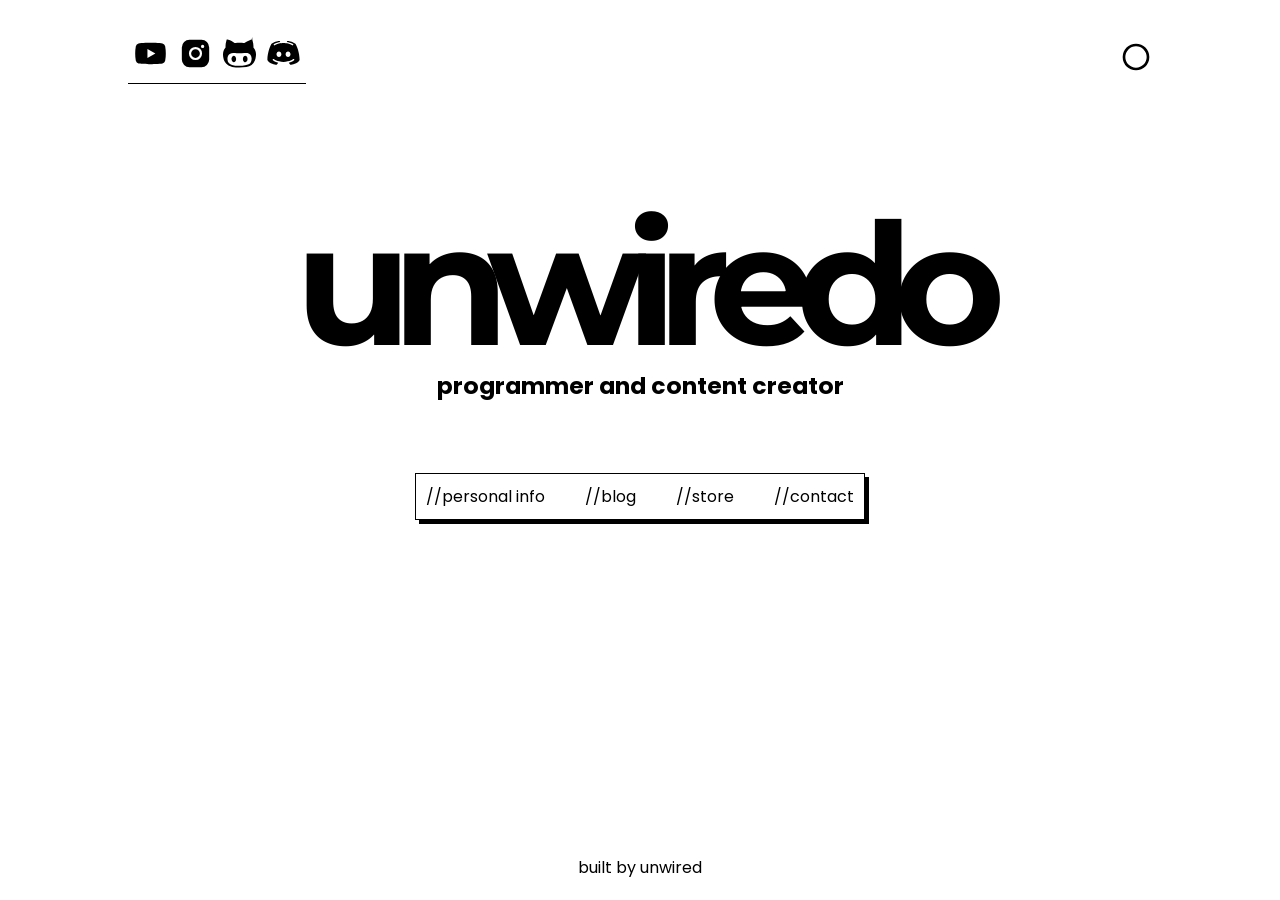
<file: index.html>
<!doctype html>
<html lang="en">
  <head>
    <meta charset="UTF-8" />
    <meta name="viewport" content="width=device-width, initial-scale=1.0" />
    <title>unwiredo</title>
    <link rel="stylesheet" href="styles/style.css" />
    <link rel="stylesheet" href="styles/mediaquery.css" />
  </head>
  <body>
    <header>
      <div id="header-items">
        <div class="social">
          <a
            class="social-logo"
            href="https://www.youtube.com/@unwiredoo"
            target="_blank"
            ><svg
              width="35px"
              height="35px"
              viewBox="0 0 32 32"
              id="icon"
              xmlns="http://www.w3.org/2000/svg"
            >
              <defs>
                <style>
                  .cls-1 {
                    fill: none;
                  }
                </style>
              </defs>
              <title>logo--youtube</title>
              <path
                d="M29.41,9.26a3.5,3.5,0,0,0-2.47-2.47C24.76,6.2,16,6.2,16,6.2s-8.76,0-10.94.59A3.5,3.5,0,0,0,2.59,9.26,36.13,36.13,0,0,0,2,16a36.13,36.13,0,0,0,.59,6.74,3.5,3.5,0,0,0,2.47,2.47C7.24,25.8,16,25.8,16,25.8s8.76,0,10.94-.59a3.5,3.5,0,0,0,2.47-2.47A36.13,36.13,0,0,0,30,16,36.13,36.13,0,0,0,29.41,9.26ZM13.2,20.2V11.8L20.47,16Z"
              />
              <rect
                id="_Transparent_Rectangle_"
                data-name="&lt;Transparent Rectangle&gt;"
                class="cls-1"
                width="35"
                height="35"
              /></svg
          ></a>
          <a
            class="social-logo"
            href="https://www.instagram.com/unwiredoo/"
            target="_blank"
            ><svg
              fill="#000000"
              width="35px"
              height="35px"
              viewBox="0 0 256 256"
              id="Flat"
              xmlns="http://www.w3.org/2000/svg"
            >
              <path
                d="M160,128a32,32,0,1,1-32-32A32.03667,32.03667,0,0,1,160,128Zm68-44v88a56.06353,56.06353,0,0,1-56,56H84a56.06353,56.06353,0,0,1-56-56V84A56.06353,56.06353,0,0,1,84,28h88A56.06353,56.06353,0,0,1,228,84Zm-52,44a48,48,0,1,0-48,48A48.05436,48.05436,0,0,0,176,128Zm16-52a12,12,0,1,0-12,12A12,12,0,0,0,192,76Z"
              /></svg
          ></a>
          <a
            class="social-logo"
            href="https://github.com/unwiredoo-ux"
            target="_blank"
            ><svg
              fill="#000000"
              height="35px"
              width="33px"
              version="1.1"
              id="Layer_1"
              xmlns="http://www.w3.org/2000/svg"
              xmlns:xlink="http://www.w3.org/1999/xlink"
              viewBox="-267 288.9 264.5 225.1"
              xml:space="preserve"
            >
              <g>
                <path
                  d="M-21.8,354.4c-0.8-0.9-1.3-2.3-1.2-3.5c0.9-20.1-1.8-39.6-8.6-58.6c-0.9-24-2-33-4.5-2.6c-5.6,1.7-11.4,3-16.9,5c-15.2,5.5-29.1,13.5-42.6,22.2c-1.4,0.9-3.5,1.5-5.2,1.2c-22.1-3.9-44.3-3.7-66.5-0.3c-2.2,0.3-5-0.2-6.8-1.3c-15.7-10.2-31.7-20.2-50-25c-15.1-4-12-4.8-16.3,8.9c-5.1,16.4-7.1,33.4-6,50.6c0.1,1.2-0.8,2.7-1.6,3.8c-6.6,7.9-11.7,16.6-14.8,26.4c-6,19-4.8,38.2-1,57.3c7.5,37.5,32.8,63.8,70.2,70.3c19.3,3.4,39.2,3.7,57.3,5.2c20.2-1.5,38.9-1.6,57.1-4.5c31.8-5.1,55.8-22,67.8-52.7c4.2-10.7,6.5-22.4,7.9-33.8C-0.3,397.9-4.6,374.3-21.8,354.4zM-39.5,458.8c-3.3,15.6-12.4,26.3-27.6,31.8c-14.7,5.4-29.9,7.6-45.4,8.6c-7.5,0.5-15,0.1-22.5,0.1c-20.2,0.4-40.4-0.4-59.9-6.2c-24.5-7.3-35.5-21.9-36.2-47.5c-0.3-9.1,0.7-17.9,5-26.1c8.5-16.5,23.2-22.3,40.6-22.6c9.5-0.1,19.1,0.7,28.7,1.6c20.1,1.8,40-0.1,60-1.2c8.8-0.5,17.8-0.7,26.4,0.8c18.5,3.2,32.5,21.6,32.8,42.3C-37.6,446.5-38.3,452.8-39.5,458.8z"
                />
                <path
                  d="M-191.5,424.5c-5.5,5.7-7.4,12.9-7.7,19.3c0,9.6,2.8,17.3,7.7,22.3c6.8,6.9,16.1,6.7,22.6-0.3c9.8-10.6,9.7-30.5,0-41C-175.4,417.7-184.9,417.6-191.5,424.5z"
                />
                <path
                  d="M-99.4,423.7c-11.2,10.3-11.2,33,0,43.2c6.5,5.9,15.3,5.6,21.4-0.7c5.6-5.8,7.6-13.1,7.8-21c-0.2-7.9-2.2-15.1-7.9-20.9C-84.2,418-93,417.8-99.4,423.7z"
                />
              </g></svg
          ></a>
          <a
            class="social-logo"
            href="https://discord.com/invite/BPZnhFBUA5"
            target="_blank"
            ><svg
              xmlns="http://www.w3.org/2000/svg"
              viewBox="0 0 50 50"
              width="35px"
              height="35px"
            >
              <path
                d="M 41.625 10.769531 C 37.644531 7.566406 31.347656 7.023438 31.078125 7.003906 C 30.660156 6.96875 30.261719 7.203125 30.089844 7.589844 C 30.074219 7.613281 29.9375 7.929688 29.785156 8.421875 C 32.417969 8.867188 35.652344 9.761719 38.578125 11.578125 C 39.046875 11.867188 39.191406 12.484375 38.902344 12.953125 C 38.710938 13.261719 38.386719 13.429688 38.050781 13.429688 C 37.871094 13.429688 37.6875 13.378906 37.523438 13.277344 C 32.492188 10.15625 26.210938 10 25 10 C 23.789063 10 17.503906 10.15625 12.476563 13.277344 C 12.007813 13.570313 11.390625 13.425781 11.101563 12.957031 C 10.808594 12.484375 10.953125 11.871094 11.421875 11.578125 C 14.347656 9.765625 17.582031 8.867188 20.214844 8.425781 C 20.0625 7.929688 19.925781 7.617188 19.914063 7.589844 C 19.738281 7.203125 19.34375 6.960938 18.921875 7.003906 C 18.652344 7.023438 12.355469 7.566406 8.320313 10.8125 C 6.214844 12.761719 2 24.152344 2 34 C 2 34.175781 2.046875 34.34375 2.132813 34.496094 C 5.039063 39.605469 12.972656 40.941406 14.78125 41 C 14.789063 41 14.800781 41 14.8125 41 C 15.132813 41 15.433594 40.847656 15.621094 40.589844 L 17.449219 38.074219 C 12.515625 36.800781 9.996094 34.636719 9.851563 34.507813 C 9.4375 34.144531 9.398438 33.511719 9.765625 33.097656 C 10.128906 32.683594 10.761719 32.644531 11.175781 33.007813 C 11.234375 33.0625 15.875 37 25 37 C 34.140625 37 38.78125 33.046875 38.828125 33.007813 C 39.242188 32.648438 39.871094 32.683594 40.238281 33.101563 C 40.601563 33.515625 40.5625 34.144531 40.148438 34.507813 C 40.003906 34.636719 37.484375 36.800781 32.550781 38.074219 L 34.378906 40.589844 C 34.566406 40.847656 34.867188 41 35.1875 41 C 35.199219 41 35.210938 41 35.21875 41 C 37.027344 40.941406 44.960938 39.605469 47.867188 34.496094 C 47.953125 34.34375 48 34.175781 48 34 C 48 24.152344 43.785156 12.761719 41.625 10.769531 Z M 18.5 30 C 16.566406 30 15 28.210938 15 26 C 15 23.789063 16.566406 22 18.5 22 C 20.433594 22 22 23.789063 22 26 C 22 28.210938 20.433594 30 18.5 30 Z M 31.5 30 C 29.566406 30 28 28.210938 28 26 C 28 23.789063 29.566406 22 31.5 22 C 33.433594 22 35 23.789063 35 26 C 35 28.210938 33.433594 30 31.5 30 Z"
              /></svg
          ></a>
        </div>
        <button class="menu-button">
          <svg
            xmlns="http://www.w3.org/2000/svg"
            height="32px"
            viewBox="0 -960 960 960"
            width="32px"
            fill="#000000"
          >
            <path
              d="M480-80q-83 0-156-31.5T197-197q-54-54-85.5-127T80-480q0-83 31.5-156T197-763q54-54 127-85.5T480-880q83 0 156 31.5T763-763q54 54 85.5 127T880-480q0 83-31.5 156T763-197q-54 54-127 85.5T480-80Zm0-80q134 0 227-93t93-227q0-134-93-227t-227-93q-134 0-227 93t-93 227q0 134 93 227t227 93Zm0-320Z"
            />
          </svg>
        </button>
      </div>
      <nav id="burguer-menu">
        <ul>
          <button id="close-menu"></button>
          <li><a href="index.html">//home</a></li>
          <li><a href="personal.html">//personal info</a></li>
          <li><a href="store.html">//store</a></li>
          <li><a href="blog.html">//blog</a></li>
          <li><a href="contact.html">//contact</a></li>
        </ul>
      </nav>
    </header>
    <main id="main">
      <section>
        <div id="mobile-main-item">
          <div id="mobile-main-photo"></div>
        </div>
      </section>
      <section>
        <div id="main-item">
          <h1>unwiredo</h1>
        </div>
        <div id="main-item-subtitle">
          <h3>programmer and content creator</h3>
        </div>
      </section>
      <section id="path">
        <div id="path-options">
          <div id="personal-info" class="path-option">
            <a href="personal.html">//personal info</a>
          </div>
          <div id="blog" class="path-option">
            <a href="blog.html">//blog</a>
          </div>
          <div id="store" class="path-option">
            <a href="store.html">//store</a>
          </div>
          <div id="contact" class="path-option">
            <a href="contact.html">//contact</a>
          </div>
        </div>
      </section>
    </main>
    <main id="mobile-main">
      <section id="mobile-unwiredo-photo">
        <div id="unwiredo-photo"></div>
        <div id="photo-subtitle">Programmer and content creator</div>
      </section>
    </main>
    <footer>
      <p>built by unwired</p>
    </footer>
    <script src="scripts/script.js" type="module"></script>
  </body>
</html>
</file>
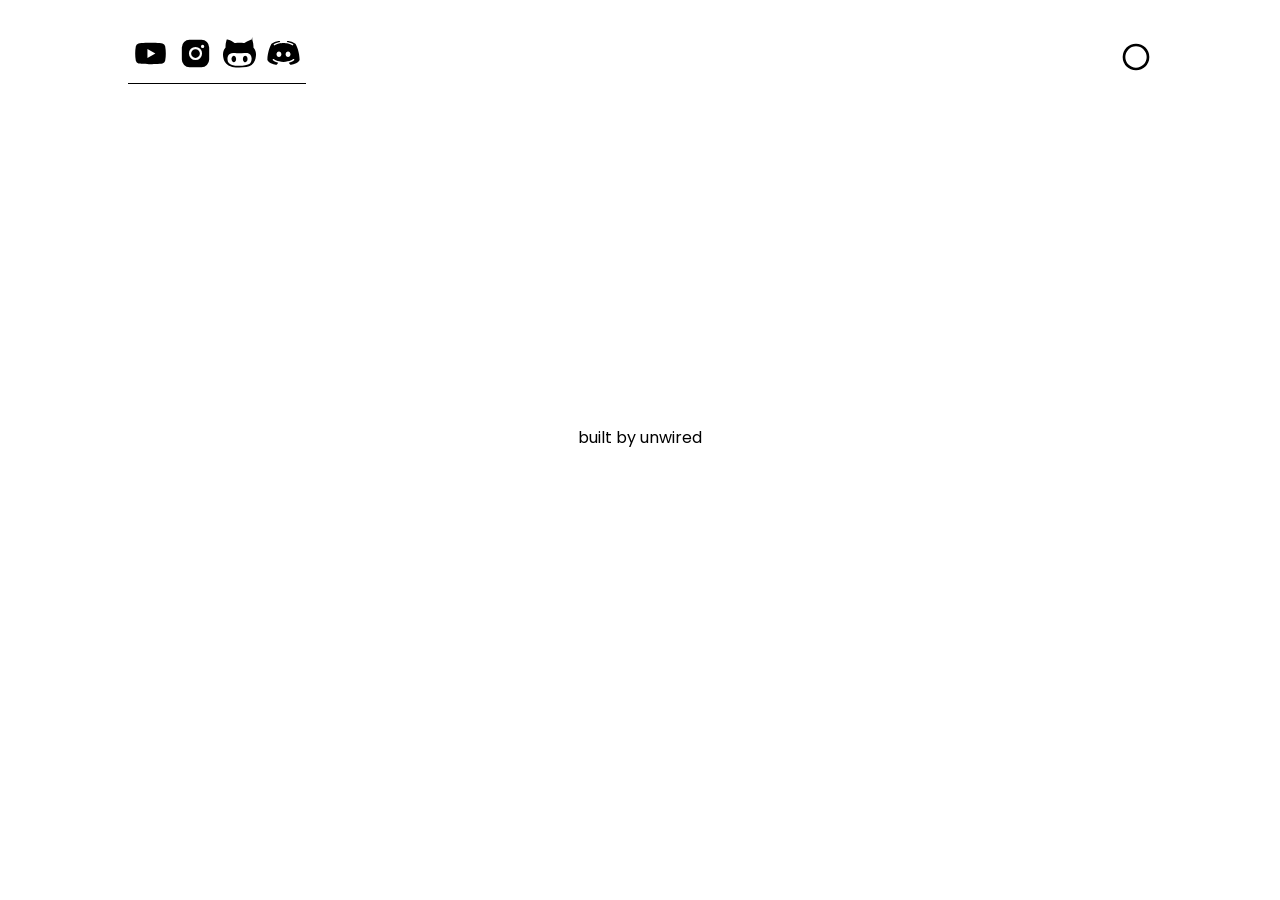
<file: pages/blog.html>
<!doctype html>
<html lang="en">
  <head>
    <meta charset="UTF-8" />
    <meta name="viewport" content="width=device-width, initial-scale=1.0" />
    <title>unwiredo</title>
    <link rel="stylesheet" href="../styles/style.css" />
    <link rel="stylesheet" href="../styles/mediaquery.css" />
  </head>
  <body>
    <header>
      <div id="header-items">
        <div class="social">
          <a
            class="social-logo"
            href="https://www.youtube.com/@unwiredoo"
            target="_blank"
            ><svg
              width="35px"
              height="35px"
              viewBox="0 0 32 32"
              id="icon"
              xmlns="http://www.w3.org/2000/svg"
            >
              <defs>
                <style>
                  .cls-1 {
                    fill: none;
                  }
                </style>
              </defs>
              <title>logo--youtube</title>
              <path
                d="M29.41,9.26a3.5,3.5,0,0,0-2.47-2.47C24.76,6.2,16,6.2,16,6.2s-8.76,0-10.94.59A3.5,3.5,0,0,0,2.59,9.26,36.13,36.13,0,0,0,2,16a36.13,36.13,0,0,0,.59,6.74,3.5,3.5,0,0,0,2.47,2.47C7.24,25.8,16,25.8,16,25.8s8.76,0,10.94-.59a3.5,3.5,0,0,0,2.47-2.47A36.13,36.13,0,0,0,30,16,36.13,36.13,0,0,0,29.41,9.26ZM13.2,20.2V11.8L20.47,16Z"
              />
              <rect
                id="_Transparent_Rectangle_"
                data-name="&lt;Transparent Rectangle&gt;"
                class="cls-1"
                width="35"
                height="35"
              /></svg
          ></a>
          <a
            class="social-logo"
            href="https://www.instagram.com/unwiredoo/"
            target="_blank"
            ><svg
              fill="#000000"
              width="35px"
              height="35px"
              viewBox="0 0 256 256"
              id="Flat"
              xmlns="http://www.w3.org/2000/svg"
            >
              <path
                d="M160,128a32,32,0,1,1-32-32A32.03667,32.03667,0,0,1,160,128Zm68-44v88a56.06353,56.06353,0,0,1-56,56H84a56.06353,56.06353,0,0,1-56-56V84A56.06353,56.06353,0,0,1,84,28h88A56.06353,56.06353,0,0,1,228,84Zm-52,44a48,48,0,1,0-48,48A48.05436,48.05436,0,0,0,176,128Zm16-52a12,12,0,1,0-12,12A12,12,0,0,0,192,76Z"
              /></svg
          ></a>
          <a
            class="social-logo"
            href="https://github.com/unwiredoo-ux"
            target="_blank"
            ><svg
              fill="#000000"
              height="35px"
              width="33px"
              version="1.1"
              id="Layer_1"
              xmlns="http://www.w3.org/2000/svg"
              xmlns:xlink="http://www.w3.org/1999/xlink"
              viewBox="-267 288.9 264.5 225.1"
              xml:space="preserve"
            >
              <g>
                <path
                  d="M-21.8,354.4c-0.8-0.9-1.3-2.3-1.2-3.5c0.9-20.1-1.8-39.6-8.6-58.6c-0.9-24-2-33-4.5-2.6c-5.6,1.7-11.4,3-16.9,5c-15.2,5.5-29.1,13.5-42.6,22.2c-1.4,0.9-3.5,1.5-5.2,1.2c-22.1-3.9-44.3-3.7-66.5-0.3c-2.2,0.3-5-0.2-6.8-1.3c-15.7-10.2-31.7-20.2-50-25c-15.1-4-12-4.8-16.3,8.9c-5.1,16.4-7.1,33.4-6,50.6c0.1,1.2-0.8,2.7-1.6,3.8c-6.6,7.9-11.7,16.6-14.8,26.4c-6,19-4.8,38.2-1,57.3c7.5,37.5,32.8,63.8,70.2,70.3c19.3,3.4,39.2,3.7,57.3,5.2c20.2-1.5,38.9-1.6,57.1-4.5c31.8-5.1,55.8-22,67.8-52.7c4.2-10.7,6.5-22.4,7.9-33.8C-0.3,397.9-4.6,374.3-21.8,354.4zM-39.5,458.8c-3.3,15.6-12.4,26.3-27.6,31.8c-14.7,5.4-29.9,7.6-45.4,8.6c-7.5,0.5-15,0.1-22.5,0.1c-20.2,0.4-40.4-0.4-59.9-6.2c-24.5-7.3-35.5-21.9-36.2-47.5c-0.3-9.1,0.7-17.9,5-26.1c8.5-16.5,23.2-22.3,40.6-22.6c9.5-0.1,19.1,0.7,28.7,1.6c20.1,1.8,40-0.1,60-1.2c8.8-0.5,17.8-0.7,26.4,0.8c18.5,3.2,32.5,21.6,32.8,42.3C-37.6,446.5-38.3,452.8-39.5,458.8z"
                />
                <path
                  d="M-191.5,424.5c-5.5,5.7-7.4,12.9-7.7,19.3c0,9.6,2.8,17.3,7.7,22.3c6.8,6.9,16.1,6.7,22.6-0.3c9.8-10.6,9.7-30.5,0-41C-175.4,417.7-184.9,417.6-191.5,424.5z"
                />
                <path
                  d="M-99.4,423.7c-11.2,10.3-11.2,33,0,43.2c6.5,5.9,15.3,5.6,21.4-0.7c5.6-5.8,7.6-13.1,7.8-21c-0.2-7.9-2.2-15.1-7.9-20.9C-84.2,418-93,417.8-99.4,423.7z"
                />
              </g></svg
          ></a>
          <a
            class="social-logo"
            href="https://discord.com/invite/BPZnhFBUA5"
            target="_blank"
            ><svg
              xmlns="http://www.w3.org/2000/svg"
              viewBox="0 0 50 50"
              width="35px"
              height="35px"
            >
              <path
                d="M 41.625 10.769531 C 37.644531 7.566406 31.347656 7.023438 31.078125 7.003906 C 30.660156 6.96875 30.261719 7.203125 30.089844 7.589844 C 30.074219 7.613281 29.9375 7.929688 29.785156 8.421875 C 32.417969 8.867188 35.652344 9.761719 38.578125 11.578125 C 39.046875 11.867188 39.191406 12.484375 38.902344 12.953125 C 38.710938 13.261719 38.386719 13.429688 38.050781 13.429688 C 37.871094 13.429688 37.6875 13.378906 37.523438 13.277344 C 32.492188 10.15625 26.210938 10 25 10 C 23.789063 10 17.503906 10.15625 12.476563 13.277344 C 12.007813 13.570313 11.390625 13.425781 11.101563 12.957031 C 10.808594 12.484375 10.953125 11.871094 11.421875 11.578125 C 14.347656 9.765625 17.582031 8.867188 20.214844 8.425781 C 20.0625 7.929688 19.925781 7.617188 19.914063 7.589844 C 19.738281 7.203125 19.34375 6.960938 18.921875 7.003906 C 18.652344 7.023438 12.355469 7.566406 8.320313 10.8125 C 6.214844 12.761719 2 24.152344 2 34 C 2 34.175781 2.046875 34.34375 2.132813 34.496094 C 5.039063 39.605469 12.972656 40.941406 14.78125 41 C 14.789063 41 14.800781 41 14.8125 41 C 15.132813 41 15.433594 40.847656 15.621094 40.589844 L 17.449219 38.074219 C 12.515625 36.800781 9.996094 34.636719 9.851563 34.507813 C 9.4375 34.144531 9.398438 33.511719 9.765625 33.097656 C 10.128906 32.683594 10.761719 32.644531 11.175781 33.007813 C 11.234375 33.0625 15.875 37 25 37 C 34.140625 37 38.78125 33.046875 38.828125 33.007813 C 39.242188 32.648438 39.871094 32.683594 40.238281 33.101563 C 40.601563 33.515625 40.5625 34.144531 40.148438 34.507813 C 40.003906 34.636719 37.484375 36.800781 32.550781 38.074219 L 34.378906 40.589844 C 34.566406 40.847656 34.867188 41 35.1875 41 C 35.199219 41 35.210938 41 35.21875 41 C 37.027344 40.941406 44.960938 39.605469 47.867188 34.496094 C 47.953125 34.34375 48 34.175781 48 34 C 48 24.152344 43.785156 12.761719 41.625 10.769531 Z M 18.5 30 C 16.566406 30 15 28.210938 15 26 C 15 23.789063 16.566406 22 18.5 22 C 20.433594 22 22 23.789063 22 26 C 22 28.210938 20.433594 30 18.5 30 Z M 31.5 30 C 29.566406 30 28 28.210938 28 26 C 28 23.789063 29.566406 22 31.5 22 C 33.433594 22 35 23.789063 35 26 C 35 28.210938 33.433594 30 31.5 30 Z"
              /></svg
          ></a>
        </div>
        <button class="menu-button">
          <svg
            xmlns="http://www.w3.org/2000/svg"
            height="32px"
            viewBox="0 -960 960 960"
            width="32px"
            fill="#000000"
          >
            <path
              d="M480-80q-83 0-156-31.5T197-197q-54-54-85.5-127T80-480q0-83 31.5-156T197-763q54-54 127-85.5T480-880q83 0 156 31.5T763-763q54 54 85.5 127T880-480q0 83-31.5 156T763-197q-54 54-127 85.5T480-80Zm0-80q134 0 227-93t93-227q0-134-93-227t-227-93q-134 0-227 93t-93 227q0 134 93 227t227 93Zm0-320Z"
            />
          </svg>
        </button>
      </div>
      <nav id="burguer-menu">
        <ul>
          <button id="close-menu"></button>
          <li><a href="../index.html">//home</a></li>
          <li><a href="personal.html">//personal info</a></li>
          <li><a href="store.html">//store</a></li>
          <li><a href="blog.html">//blog</a></li>
          <li><a href="contact.html">//contact</a></li>
        </ul>
      </nav>
    </header>
    <footer>
      <p>built by unwired</p>
    </footer>
    <script src="../scripts/script.js" type="module"></script>
  </body>
</html>
</file>
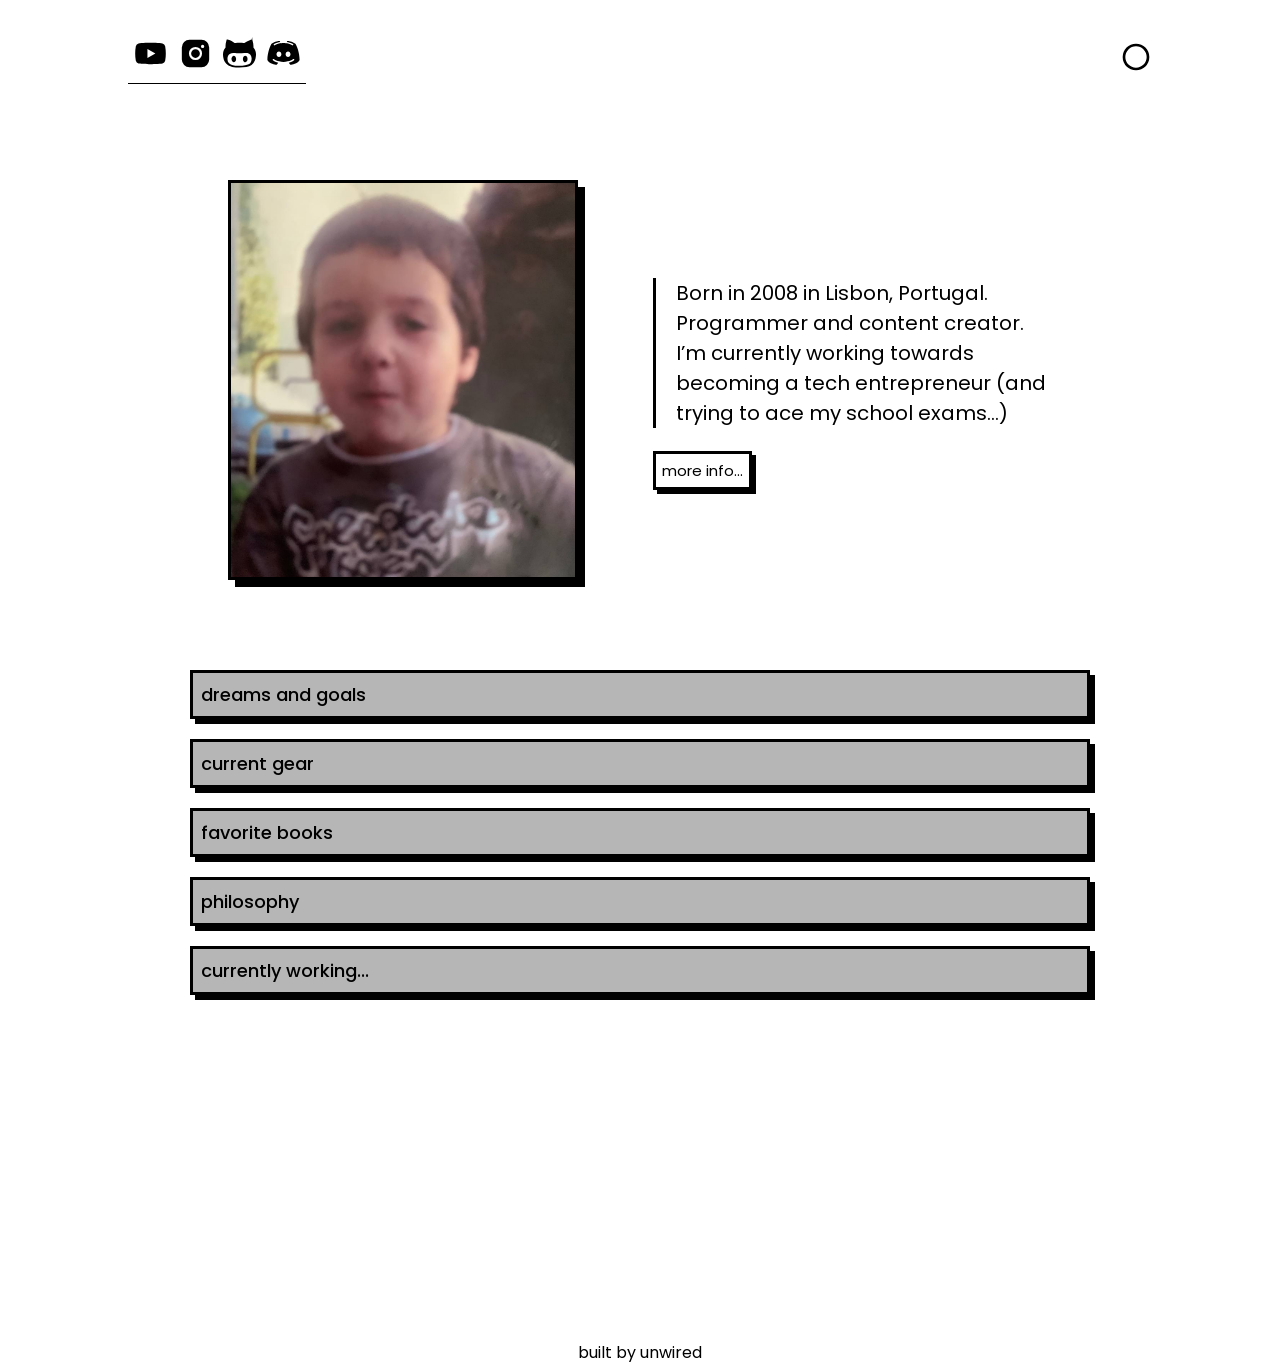
<file: pages/personal.html>
<!doctype html>
<html lang="en">
  <head>
    <meta charset="UTF-8" />
    <meta name="viewport" content="width=device-width, initial-scale=1.0" />
    <title>unwiredo</title>
    <link rel="stylesheet" href="../styles/style.css" />
    <link rel="stylesheet" href="../styles/mediaquery.css" />
    <link rel="stylesheet" href="../styles/personalinfo.css" />
  </head>
  <body>
    <header>
      <div id="header-items">
        <div class="social">
          <a
            class="social-logo"
            href="https://www.youtube.com/@unwiredoo"
            target="_blank"
            ><svg
              width="35px"
              height="35px"
              viewBox="0 0 32 32"
              id="icon"
              xmlns="http://www.w3.org/2000/svg"
            >
              <defs>
                <style>
                  .cls-1 {
                    fill: none;
                  }
                </style>
              </defs>
              <title>logo--youtube</title>
              <path
                d="M29.41,9.26a3.5,3.5,0,0,0-2.47-2.47C24.76,6.2,16,6.2,16,6.2s-8.76,0-10.94.59A3.5,3.5,0,0,0,2.59,9.26,36.13,36.13,0,0,0,2,16a36.13,36.13,0,0,0,.59,6.74,3.5,3.5,0,0,0,2.47,2.47C7.24,25.8,16,25.8,16,25.8s8.76,0,10.94-.59a3.5,3.5,0,0,0,2.47-2.47A36.13,36.13,0,0,0,30,16,36.13,36.13,0,0,0,29.41,9.26ZM13.2,20.2V11.8L20.47,16Z"
              />
              <rect
                id="_Transparent_Rectangle_"
                data-name="&lt;Transparent Rectangle&gt;"
                class="cls-1"
                width="35"
                height="35"
              /></svg
          ></a>
          <a
            class="social-logo"
            href="https://www.instagram.com/unwiredoo/"
            target="_blank"
            ><svg
              fill="#000000"
              width="35px"
              height="35px"
              viewBox="0 0 256 256"
              id="Flat"
              xmlns="http://www.w3.org/2000/svg"
            >
              <path
                d="M160,128a32,32,0,1,1-32-32A32.03667,32.03667,0,0,1,160,128Zm68-44v88a56.06353,56.06353,0,0,1-56,56H84a56.06353,56.06353,0,0,1-56-56V84A56.06353,56.06353,0,0,1,84,28h88A56.06353,56.06353,0,0,1,228,84Zm-52,44a48,48,0,1,0-48,48A48.05436,48.05436,0,0,0,176,128Zm16-52a12,12,0,1,0-12,12A12,12,0,0,0,192,76Z"
              /></svg
          ></a>
          <a
            class="social-logo"
            href="https://github.com/unwiredoo-ux"
            target="_blank"
            ><svg
              fill="#000000"
              height="35px"
              width="33px"
              version="1.1"
              id="Layer_1"
              xmlns="http://www.w3.org/2000/svg"
              xmlns:xlink="http://www.w3.org/1999/xlink"
              viewBox="-267 288.9 264.5 225.1"
              xml:space="preserve"
            >
              <g>
                <path
                  d="M-21.8,354.4c-0.8-0.9-1.3-2.3-1.2-3.5c0.9-20.1-1.8-39.6-8.6-58.6c-0.9-24-2-33-4.5-2.6c-5.6,1.7-11.4,3-16.9,5c-15.2,5.5-29.1,13.5-42.6,22.2c-1.4,0.9-3.5,1.5-5.2,1.2c-22.1-3.9-44.3-3.7-66.5-0.3c-2.2,0.3-5-0.2-6.8-1.3c-15.7-10.2-31.7-20.2-50-25c-15.1-4-12-4.8-16.3,8.9c-5.1,16.4-7.1,33.4-6,50.6c0.1,1.2-0.8,2.7-1.6,3.8c-6.6,7.9-11.7,16.6-14.8,26.4c-6,19-4.8,38.2-1,57.3c7.5,37.5,32.8,63.8,70.2,70.3c19.3,3.4,39.2,3.7,57.3,5.2c20.2-1.5,38.9-1.6,57.1-4.5c31.8-5.1,55.8-22,67.8-52.7c4.2-10.7,6.5-22.4,7.9-33.8C-0.3,397.9-4.6,374.3-21.8,354.4zM-39.5,458.8c-3.3,15.6-12.4,26.3-27.6,31.8c-14.7,5.4-29.9,7.6-45.4,8.6c-7.5,0.5-15,0.1-22.5,0.1c-20.2,0.4-40.4-0.4-59.9-6.2c-24.5-7.3-35.5-21.9-36.2-47.5c-0.3-9.1,0.7-17.9,5-26.1c8.5-16.5,23.2-22.3,40.6-22.6c9.5-0.1,19.1,0.7,28.7,1.6c20.1,1.8,40-0.1,60-1.2c8.8-0.5,17.8-0.7,26.4,0.8c18.5,3.2,32.5,21.6,32.8,42.3C-37.6,446.5-38.3,452.8-39.5,458.8z"
                />
                <path
                  d="M-191.5,424.5c-5.5,5.7-7.4,12.9-7.7,19.3c0,9.6,2.8,17.3,7.7,22.3c6.8,6.9,16.1,6.7,22.6-0.3c9.8-10.6,9.7-30.5,0-41C-175.4,417.7-184.9,417.6-191.5,424.5z"
                />
                <path
                  d="M-99.4,423.7c-11.2,10.3-11.2,33,0,43.2c6.5,5.9,15.3,5.6,21.4-0.7c5.6-5.8,7.6-13.1,7.8-21c-0.2-7.9-2.2-15.1-7.9-20.9C-84.2,418-93,417.8-99.4,423.7z"
                />
              </g></svg
          ></a>
          <a
            class="social-logo"
            href="https://discord.com/invite/BPZnhFBUA5"
            target="_blank"
            ><svg
              xmlns="http://www.w3.org/2000/svg"
              viewBox="0 0 50 50"
              width="35px"
              height="35px"
            >
              <path
                d="M 41.625 10.769531 C 37.644531 7.566406 31.347656 7.023438 31.078125 7.003906 C 30.660156 6.96875 30.261719 7.203125 30.089844 7.589844 C 30.074219 7.613281 29.9375 7.929688 29.785156 8.421875 C 32.417969 8.867188 35.652344 9.761719 38.578125 11.578125 C 39.046875 11.867188 39.191406 12.484375 38.902344 12.953125 C 38.710938 13.261719 38.386719 13.429688 38.050781 13.429688 C 37.871094 13.429688 37.6875 13.378906 37.523438 13.277344 C 32.492188 10.15625 26.210938 10 25 10 C 23.789063 10 17.503906 10.15625 12.476563 13.277344 C 12.007813 13.570313 11.390625 13.425781 11.101563 12.957031 C 10.808594 12.484375 10.953125 11.871094 11.421875 11.578125 C 14.347656 9.765625 17.582031 8.867188 20.214844 8.425781 C 20.0625 7.929688 19.925781 7.617188 19.914063 7.589844 C 19.738281 7.203125 19.34375 6.960938 18.921875 7.003906 C 18.652344 7.023438 12.355469 7.566406 8.320313 10.8125 C 6.214844 12.761719 2 24.152344 2 34 C 2 34.175781 2.046875 34.34375 2.132813 34.496094 C 5.039063 39.605469 12.972656 40.941406 14.78125 41 C 14.789063 41 14.800781 41 14.8125 41 C 15.132813 41 15.433594 40.847656 15.621094 40.589844 L 17.449219 38.074219 C 12.515625 36.800781 9.996094 34.636719 9.851563 34.507813 C 9.4375 34.144531 9.398438 33.511719 9.765625 33.097656 C 10.128906 32.683594 10.761719 32.644531 11.175781 33.007813 C 11.234375 33.0625 15.875 37 25 37 C 34.140625 37 38.78125 33.046875 38.828125 33.007813 C 39.242188 32.648438 39.871094 32.683594 40.238281 33.101563 C 40.601563 33.515625 40.5625 34.144531 40.148438 34.507813 C 40.003906 34.636719 37.484375 36.800781 32.550781 38.074219 L 34.378906 40.589844 C 34.566406 40.847656 34.867188 41 35.1875 41 C 35.199219 41 35.210938 41 35.21875 41 C 37.027344 40.941406 44.960938 39.605469 47.867188 34.496094 C 47.953125 34.34375 48 34.175781 48 34 C 48 24.152344 43.785156 12.761719 41.625 10.769531 Z M 18.5 30 C 16.566406 30 15 28.210938 15 26 C 15 23.789063 16.566406 22 18.5 22 C 20.433594 22 22 23.789063 22 26 C 22 28.210938 20.433594 30 18.5 30 Z M 31.5 30 C 29.566406 30 28 28.210938 28 26 C 28 23.789063 29.566406 22 31.5 22 C 33.433594 22 35 23.789063 35 26 C 35 28.210938 33.433594 30 31.5 30 Z"
              /></svg
          ></a>
        </div>
        <button class="menu-button">
          <svg
            xmlns="http://www.w3.org/2000/svg"
            height="32px"
            viewBox="0 -960 960 960"
            width="32px"
            fill="#000000"
          >
            <path
              d="M480-80q-83 0-156-31.5T197-197q-54-54-85.5-127T80-480q0-83 31.5-156T197-763q54-54 127-85.5T480-880q83 0 156 31.5T763-763q54 54 85.5 127T880-480q0 83-31.5 156T763-197q-54 54-127 85.5T480-80Zm0-80q134 0 227-93t93-227q0-134-93-227t-227-93q-134 0-227 93t-93 227q0 134 93 227t227 93Zm0-320Z"
            />
          </svg>
        </button>
      </div>
      <nav id="burguer-menu">
        <ul>
          <button id="close-menu"></button>
          <li><a href="../index.html">//home</a></li>
          <li><a href="personal.html">//personal info</a></li>
          <li><a href="store.html">//store</a></li>
          <li><a href="blog.html">//blog</a></li>
          <li><a href="contact.html">//contact</a></li>
        </ul>
      </nav>
    </header>

    <main>
      <section id="personal-general">
        <div id="personal-photo"></div>
        <div id="personal-info">
          <div id="personal-info-text">
            <p>Born in 2008 in Lisbon, Portugal.</p>
            <p>Programmer and content creator.</p>
            <p>
              I’m currently working towards becoming a tech entrepreneur (and
              trying to ace my school exams...)
            </p>
          </div>
          <div id="more-info-link">
            <a href="moreInfo.html">more info...</a>
          </div>
        </div>
      </section>

      <section id="life-topics">
        <a href="subpages/dreams.html">
          <div id="dreams-topic" class="life-topic">
            <h3>dreams and goals</h3>
          </div>
        </a>

        <a href="subpages/gear.html">
          <div id="gear-topic" class="life-topic">
            <h3>current gear</h3>
          </div>
        </a>

        <a href="subpages/books.html">
          <div id="books-topic" class="life-topic">
            <h3>favorite books</h3>
          </div>
        </a>

        <a href="subpages/philosophy.html">
          <div id="philosophy-topic" class="life-topic">
            <h3>philosophy</h3>
          </div>
        </a>

        <a href="subpages/cworking.html">
          <div id="working-topic" class="life-topic">
            <h3>currently working...</h3>
          </div>
        </a>
      </section>
    </main>

    <footer>
      <p>built by unwired</p>
    </footer>
    <script src="../scripts/script.js" type="module"></script>
  </body>
</html>
</file>
<file: styles/style.css>
@charset "UTF-8";

@import url("https://fonts.googleapis.com/css2?family=Montserrat:ital,wght@0,100..900;1,100..900&display=swap");

@import url("https://fonts.googleapis.com/css2?family=Poppins:ital,wght@0,100;0,200;0,300;0,400;0,500;0,600;0,700;0,800;0,900;1,100;1,200;1,300;1,400;1,500;1,600;1,700;1,800;1,900&display=swap");

:root {
  --font1: "Poppins", sans-serif;
  --font2: "Montserrat", sans-serif;
}

* {
  margin: 0;
  padding: 0;
  text-decoration: none;
  color: black;
  font-family: var(--font1);
  box-sizing: border-box;
}

header {
  margin-top: 30px;
  display: flex;
  align-items: center;
  justify-content: center;
  height: 60px;
}

#header-items {
  width: 80vw;
  display: flex;
  align-items: center;
  justify-content: space-between;
}

.social {
  display: flex;
  padding-bottom: 5px;
  border-bottom: 1px solid black;
}

.social-logo {
  margin: 0 5px 0 5px;
  transition: transform 0.4s ease;
}

.social-logo:hover {
  transform: scale(1.1);
}

.social-logo svg {
  fill: black;
  transition: 0.3s fill ease;
}

.social-logo svg:hover {
  fill: rgb(52, 52, 52);
}

.menu-button {
  border: none;
  transition: 0.6s;
  cursor: none;
  background-color: transparent;
  transition: 0.6s ease-in-out;
}

.menu-button:hover {
  transform: scale(1.09);
}

.menu-button svg {
  transition: 0.6s;
  border-radius: 50%;
}

.menu-button svg:hover {
  fill: rgb(255, 255, 255);
  background-color: black;
  border-radius: 50%;
}

#burguer-menu {
  position: fixed;
  top: 0;
  right: 0;
  height: 100vh;
  width: 300px;
  z-index: 999;
  background-color: rgba(227, 227, 227, 0.875);
  backdrop-filter: blur(3px);
  box-shadow: -1px 0px rgb(0, 0, 0);
  border-left: 2px solid black;
  display: none;
  flex-direction: column;
  justify-content: flex-start;
  align-items: flex-start;
}

#burguer-menu ul li {
  width: 300px;
  border-top: 2px solid rgba(255, 255, 255, 0);
  border-bottom: 2px solid rgba(255, 255, 255, 0);
  padding: 12px;
  font-size: 18px;
  font-weight: 500;
  list-style-type: none;
}

#burguer-menu ul li:hover {
  border-top: 2px solid rgb(0, 0, 0);
  border-bottom: 2px solid rgb(0, 0, 0);
}

#main {
  display: flex;
  flex-direction: column;
  align-items: center;
  justify-content: center;
}

#main-item {
  margin-top: 90px;
  display: flex;
  align-items: center;
  justify-content: center;
  width: 90vw;
}

#main-item h1 {
  font-family: var(--font2);
  letter-spacing: -20px;
  font-size: 200px;
  cursor: default;
}

#main-item-subtitle {
  display: flex;
  align-items: center;
  justify-content: center;
  margin-top: -20px;
  font-weight: 100;
  font-size: 20px;
  cursor: default;
}

#path {
  margin-top: 70px;
  display: flex;
  align-items: center;
  justify-content: center;
}

#path-options {
  display: flex;
  align-items: center;
  justify-content: space-between;
  padding: 10px;
  width: 450px;
  border: 1px solid black;
  box-shadow: 4px 4px black;
}

.path-option a {
  color: black;
  transition: color 0.3s ease;
}

.path-option:hover a {
  color: rgb(138, 138, 138);
}

footer {
  height: 40vh;
  display: flex;
  align-items: end;
  justify-content: center;
}

/*Toggles*/

#burguer-menu.open {
  display: flex;
}

#close-menu {
  background-color: rgba(243, 243, 243, 0);
  background-image: url(../images/close.svg);
  background-size: cover;
  margin: 15px 12px 15px 12px;
  padding: 3px;
  width: 35px;
  height: 35px;
  border-radius: 0px;
  border: 3px solid black;
  transition: 0.3s background ease-in-out;
}

#close-menu:hover {
  cursor: none;
  background-color: rgb(200, 132, 132);
}

/*media query*/

#mobile-main {
  display: none;
}

#mobile-main-item {
  display: none;
}
</file>
<file: styles/mediaquery.css>
@charset "UTF-8";

@media (max-width: 1280px) {
  #main-item h1 {
    font-size: 170px;
  }
}

@media (max-width: 1030px) {
  #main-item h1 {
    font-size: 160px;
  }
}

@media (max-width: 960px) {
  #main-item h1 {
    font-size: 150px;
  }
}

@media (max-width: 860px) {
  #main-item h1 {
    font-size: 140px;
    letter-spacing: -15px;
  }
}

@media (max-width: 760px) {
  #header-items {
    width: 85vw;
  }
  #main-item h1 {
    font-size: 130px;
    letter-spacing: -15px;
  }
}

@media (max-width: 670px) {
  header {
    margin-top: 20px;
  }
  #header-items {
    width: 90vw;
  }
}

@media (max-width: 630px) {
  #main-item h1 {
    font-size: 125px;
  }
}

@media (max-width: 600px) {
  #main-item {
    margin-top: 60px;
  }
  #main-item h1 {
    font-size: 120px;
  }
}

@media (max-width: 550px) {
  #header-items {
    width: 92vw;
  }

  #main-item {
    margin-top: 60px;
  }
  #main-item h1 {
    font-size: 110px;
    letter-spacing: -12px;
  }

  #path {
    margin-top: 50px;
  }

  #path-options {
    width: 350px;
  }
}

@media (max-width: 515px) {
  #header-items {
    width: 95vw;
  }

  #main-item {
    display: none;
  }

  #main-item-subtitle {
    display: none;
  }

  #mobile-main-item {
    display: flex;
    justify-content: center;
    align-items: center;
    margin-top: 50px;
  }

  #mobile-main-photo {
    width: 320px;
    height: 400px;
    background-color: black;
    background-image: url(../images/unwiredo.jpg);
    background-position: center;
    background-repeat: no-repeat;
    background-size: cover;
    border: 2px solid black;
    box-shadow: 5px 5px black;
  }

  #path-options {
    width: 320px;
    font-size: 14px;
  }
}

@media (max-width: 380px) {
  #mobile-main-photo {
    width: 280px;
    height: 340px;
  }

  #path-options {
    width: 280px;
    justify-content: space-around;
    font-size: 15.5px;
  }

  #contact {
    display: none;
  }
}
</file>
<file: styles/personalinfo.css>
@charset "UTF-8";

main {
  display: flex;
  flex-direction: column;
  align-items: center;
  justify-content: center;
}

#personal-general {
  width: 900px;
  margin-top: 90px;
  display: flex;
  justify-content: space-around;
  align-items: center;
}

#personal-photo {
  background-image: url(../images/unwiredoo.jpg);
  width: 350px;
  height: 400px;
  background-position: center;
  background-size: cover;
  box-shadow: 7px 7px black;
  border: 3px solid black;
}

#personal-info {
  width: 400px;
}

#personal-info-text {
  border-left: 3px solid black;
  padding-left: 20px;
}

#personal-info p {
  font-size: 20px;
}

#more-info-link {
  margin-top: 30px;
}

#more-info-link a {
  padding: 6px;
  border: 3px solid black;
  box-shadow: 4px 4px black;
  font-size: 15px;
  transition: 0.6s;
}

#more-info-link a:hover {
  background-color: black;
  color: white;
  font-size: 16px;
  box-shadow: 5px 5px black;
}

#life-topics {
  margin-top: 80px;
  display: flex;
  flex-direction: column;
  justify-content: center;
  align-items: center;
}

.life-topic {
  margin: 10px 0 10px 0;
  width: 900px;
  padding: 8px;
  border: 3px solid black;
  box-shadow: 5px 5px black;
  background-color: #b6b6b6;
}

.life-topic h3 {
  font-size: 18px;
  font-weight: 500;
}
</file>
